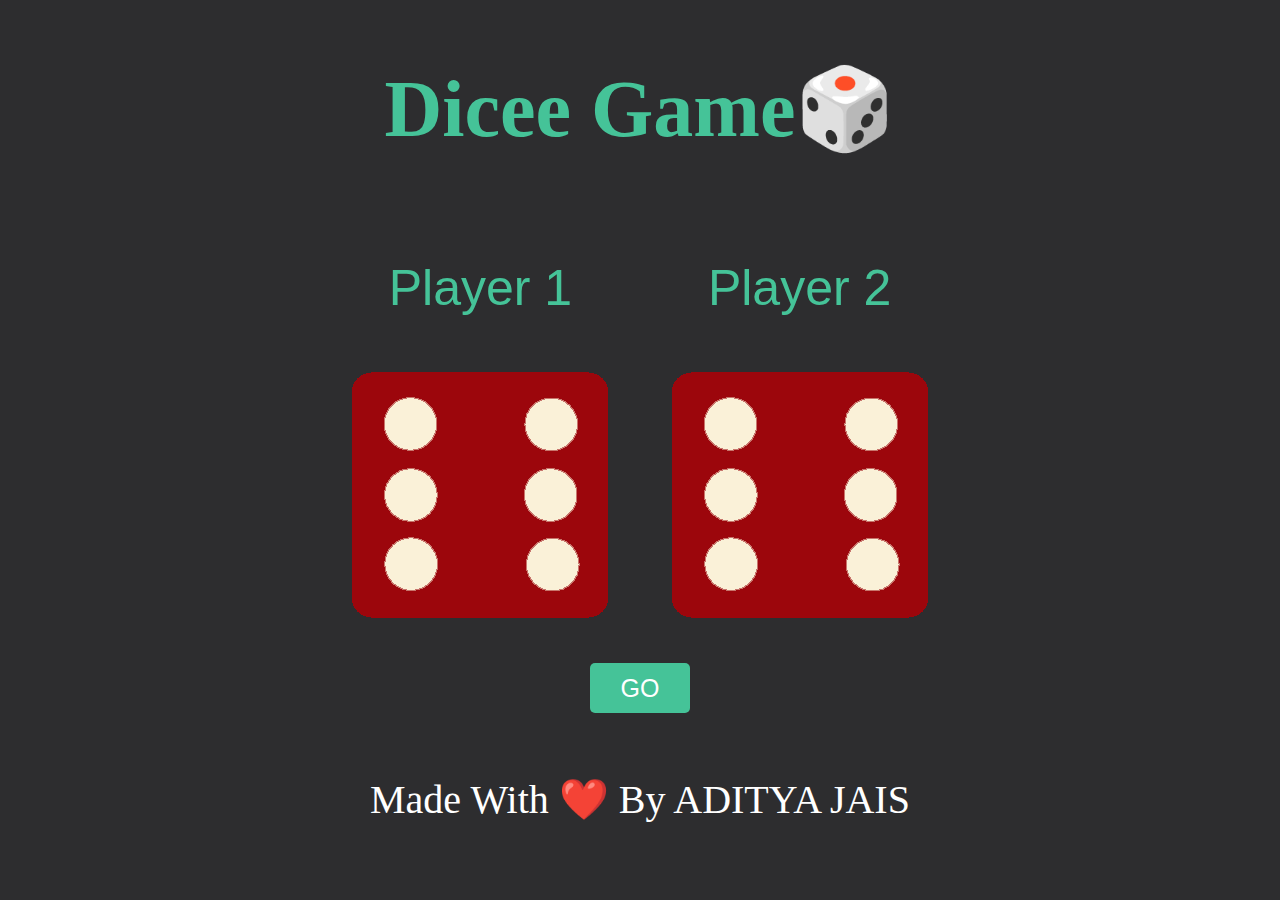
<file: DiceeGame/index.html>
<html>
  <head>
    <title>Dicee Game</title>
    <link rel="stylesheet" href="index.css" />
  </head>

  <body>
    <div class="container">
      <h1>Dicee Game🎲</h1>
    </div>

    <div class="box">
      <div class="dice1">
        <p>Player 1</p>
        <img class="img-p1" src="assets/dice6.png" />
      </div>

      <div class="dice2">
        <p>Player 2</p>
        <img class="img-p2" src="assets/dice6.png" />
      </div>
    </div>
    <div class="runButton">
      <button onclick="refresh()">GO</button>
    </div>
    <script src="index.js"></script>
  </body>
  <footer>Made With ❤️ By ADITYA JAIS</footer>
</html>
</file>
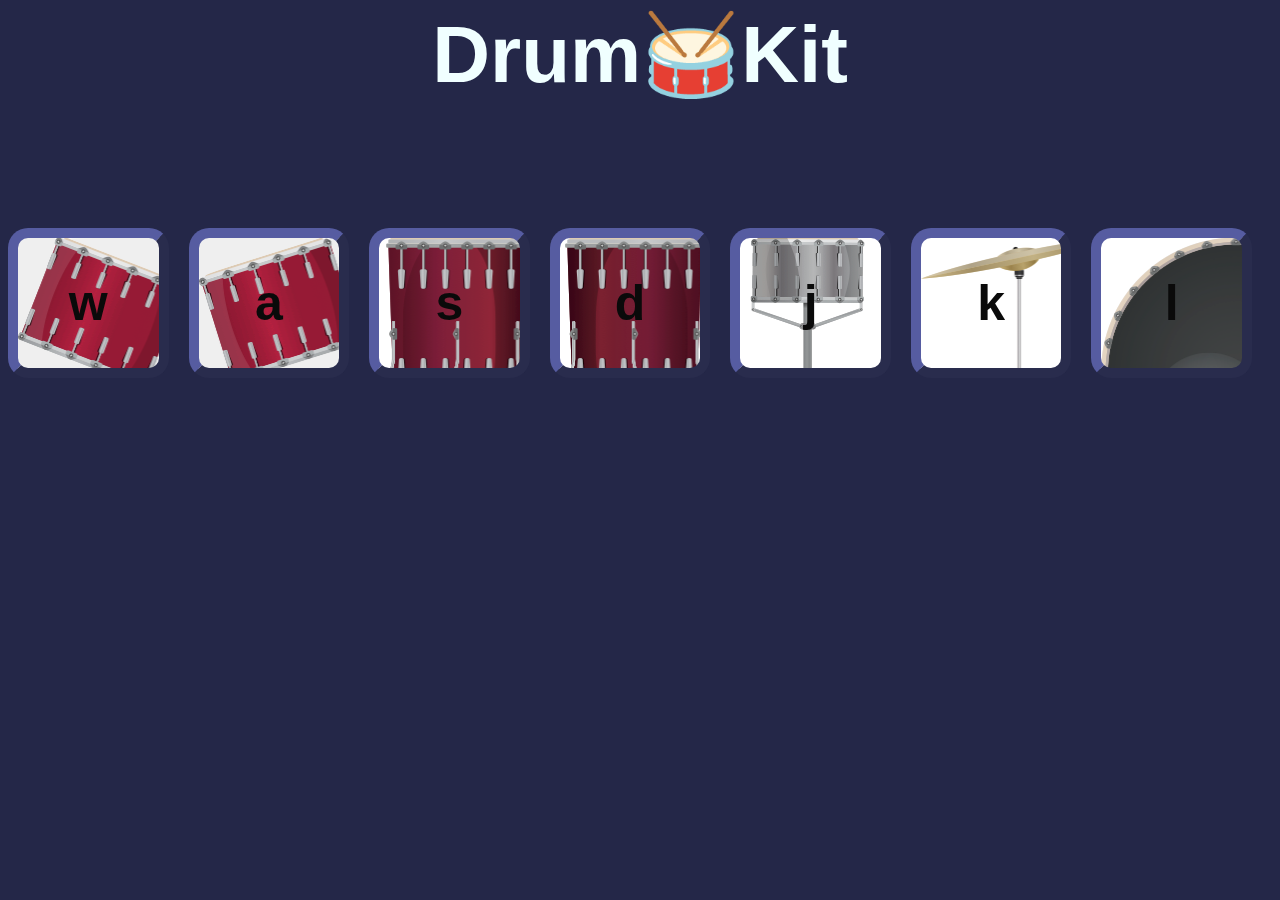
<file: DrumKit/index.html>
<html>
  <head>
    <title>Drum Kit</title>
    <link rel="stylesheet" href="styles.css" />
  </head>
  <body>
    <h1 id="container">Drum🥁Kit</h1>
    <div class="set">
      <button class="w-drum">w</button>
      <button class="a-drum">a</button>
      <button class="s-drum">s</button>
      <button class="d-drum">d</button>
      <button class="j-drum">j</button>
      <button class="k-drum">k</button>
      <button class="l-drum">l</button>
    </div>
    <script src="index.js"></script>
  </body>
</html>
</file>
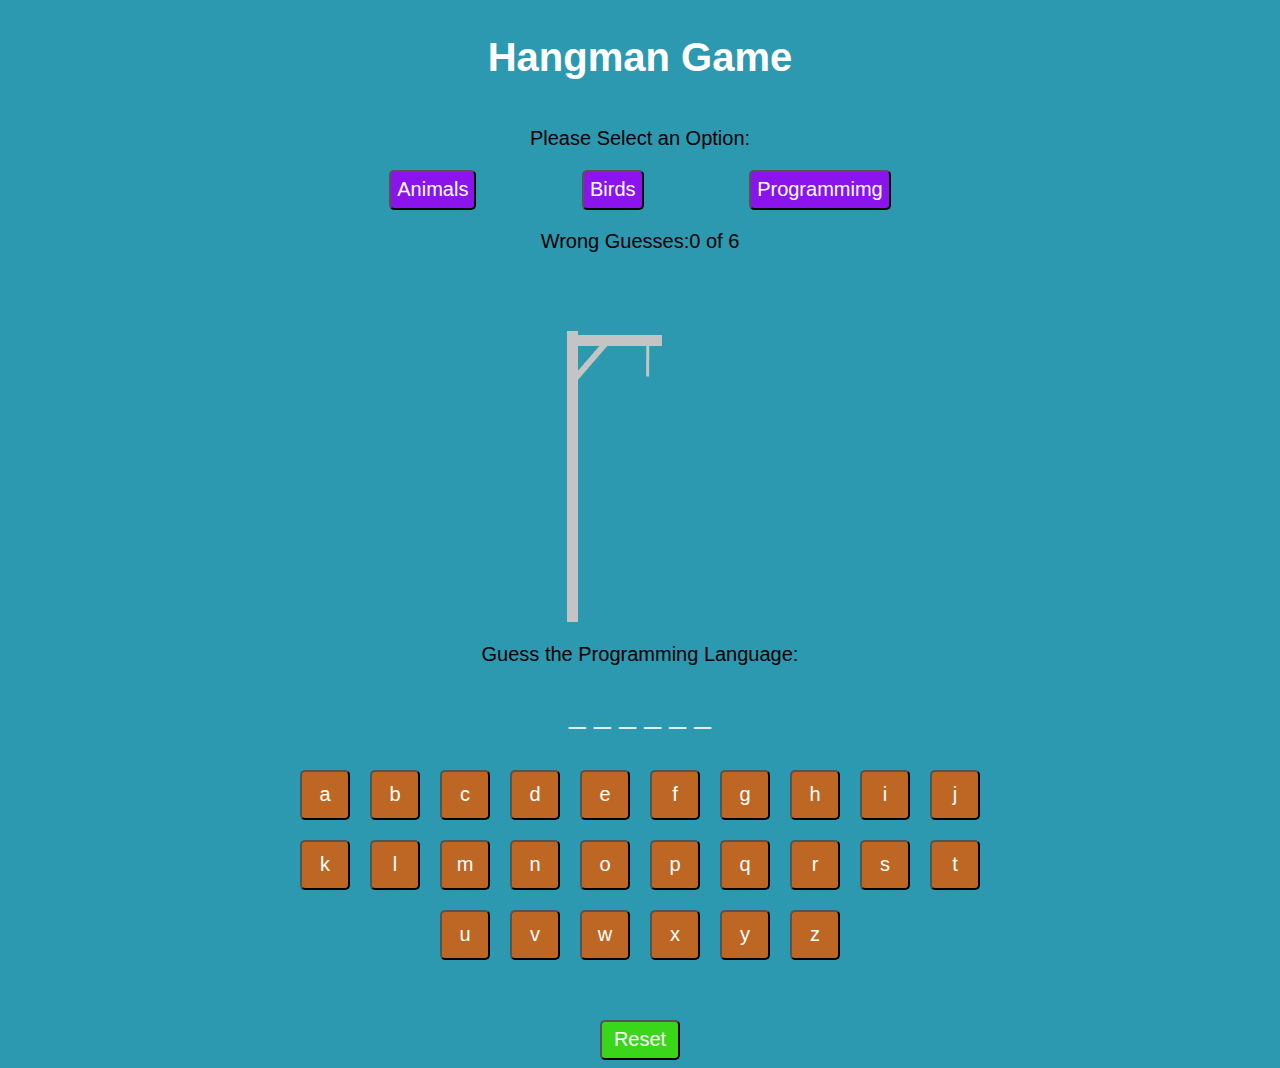
<file: HangmanGame/index.html>
<html>
  <head>
    <title>Hangman</title>
    <link rel="stylesheet" href="styles.css" />
  </head>
  <body>
    <div class="container">
      <h1 class="header">Hangman Game</h1>
      <p>Please Select an Option:</p>
      <div id="selectTab">
        <button class="selectButton">Animals</button>
        <button class="selectButton2">Birds</button>
        <button class="selectButton3">Programmimg</button>
      </div>

      <div id="guessCount">
        <p class="wrongGuess">
          Wrong Guesses:<span id="mistakes"> 0 </span> of
          <span id="maxWrong"></span>
        </p>
      </div>
      <div class="img-div">
        <img id="pic" src="assets/0.jpg" />
      </div>
      <div>
        <p>Guess the Programming Language:</p>
        <p id="spotlight">The words to be guessed goes here</p>
      </div>
      <div id="keyboardButton"></div>
      <div class="keyboad">
        <button class="resetButton" onclick="reset()">Reset</button>
      </div>
    </div>
    <script src="hangman.js"></script>
  </body>
</html>
</file>
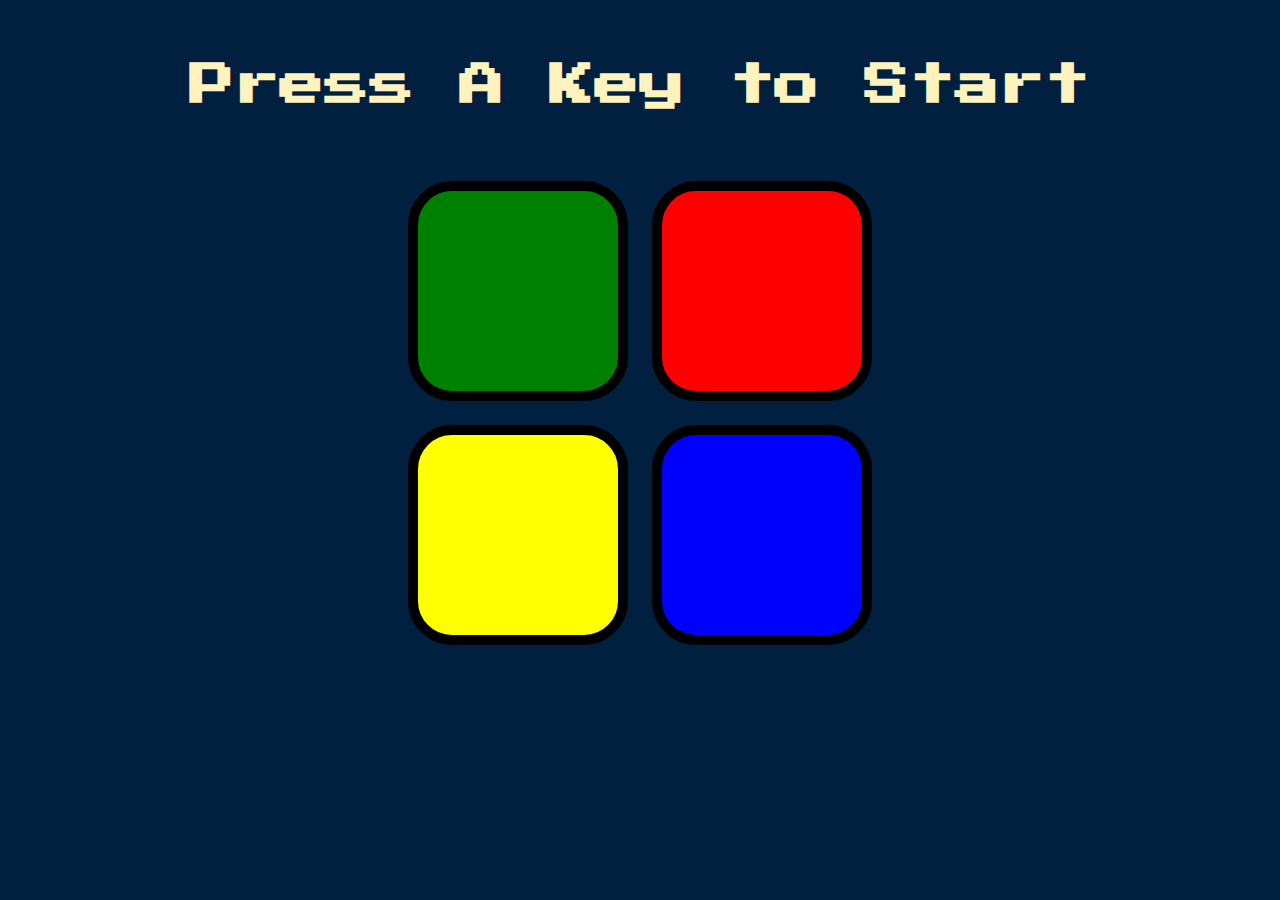
<file: SimonGame/index.html>
<html>
  <head>
    <title>Simon Game</title>
    <link rel="stylesheet" href="styles.css" />
    <link
      href="https://fonts.googleapis.com/css?family=Press+Start+2P"
      rel="stylesheet"
    />
  </head>
  <body>
    <h1 id="level-title">Press A Key to Start</h1>
    <div class="container">
      <div lass="row">
        <div type="button" id="green" class="btn green"></div>
        <div type="button" id="red" class="btn red"></div>
      </div>
      <div class="row">
        <div type="button" id="yellow" class="btn yellow"></div>
        <div type="button" id="blue" class="btn blue"></div>
      </div>
    </div>
    <script src="https://ajax.googleapis.com/ajax/libs/jquery/3.3.1/jquery.min.js"></script>
    <script src="simon.js"></script>
  </body>
</html>
</file>
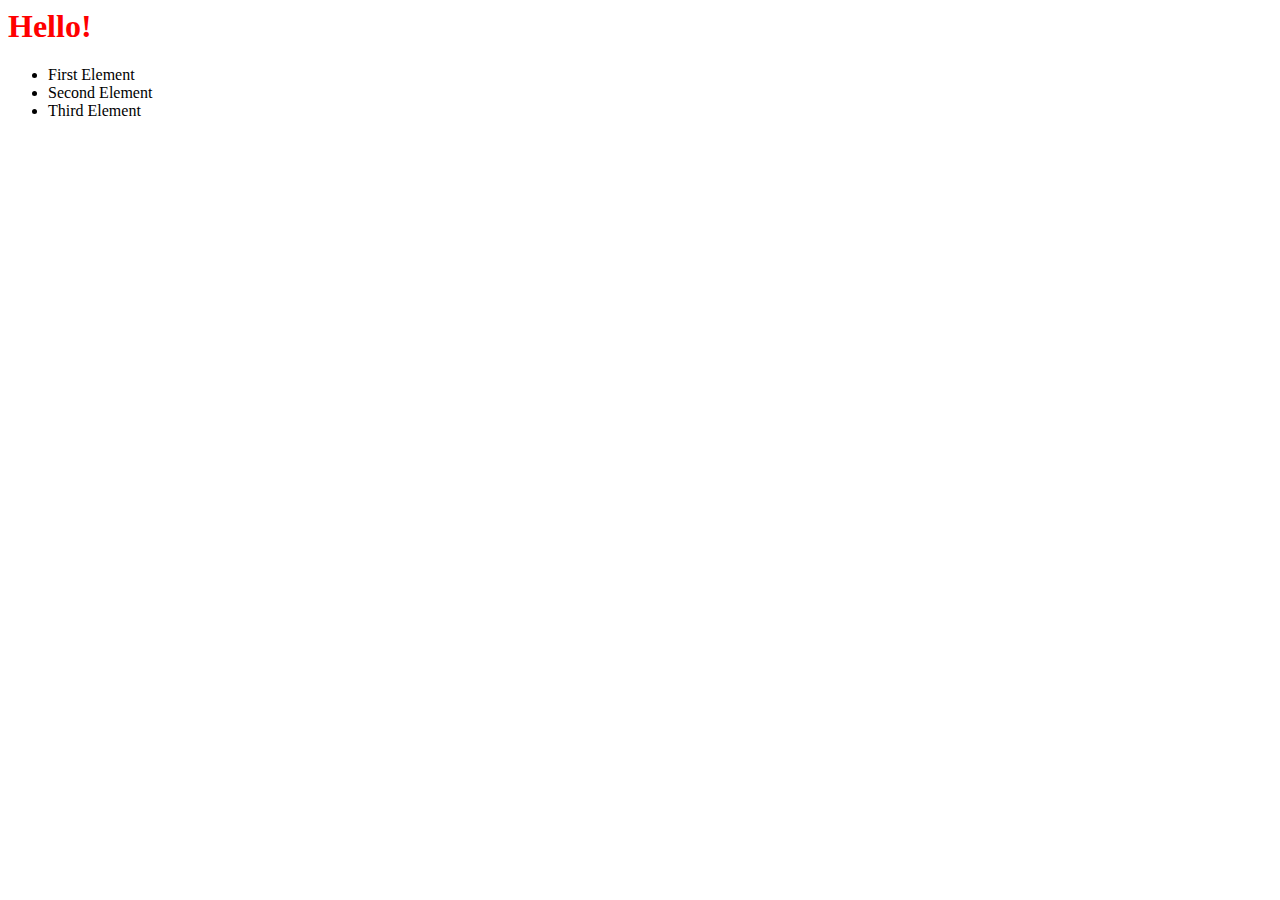
<file: LEARNING-JAVASCRIPT/DOM/index.html>
<html>
  <head>
    <title>JAVASCRIPT</title>
    <link rel="stylesheet" href="styles.css" />
  </head>
  <!-- <body onload="alert('Hello');"> -->
  <body>
    <h1>Hello!</h1>
    <ul>
      <li>First Element</li>
      <li>Second Element</li>
      <li>Third Element</li>
    </ul>
    <!-- <script type="text/javascript">
      alert("Hello");
    </script> -->
    <script src="index.js"></script>
  </body>
</html>
</file>
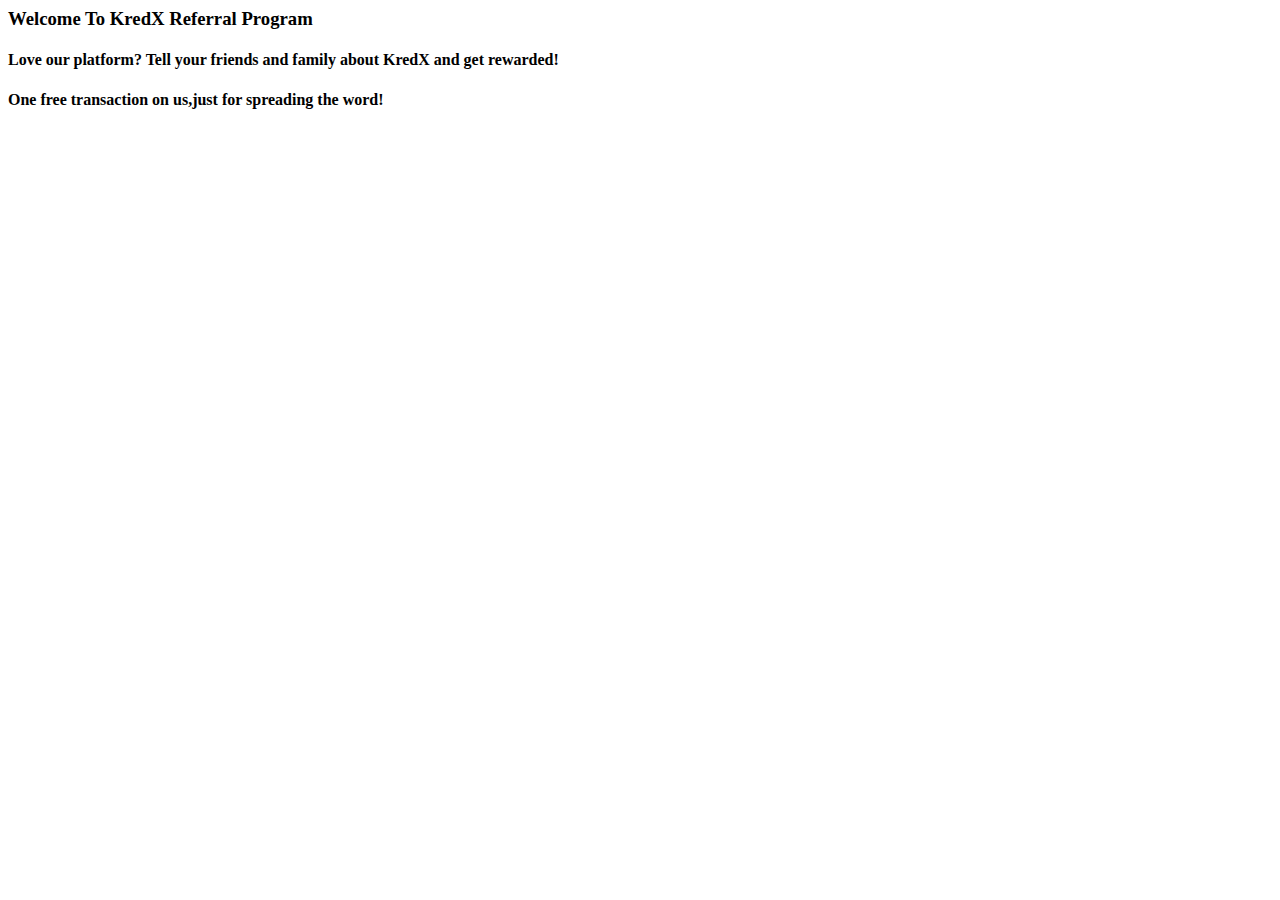
<file: ReferralPage/Components/Header/index.html>
<html>
  <body>
    <div>
      <h3 class="header">Welcome To KredX Referral Program</h3>
      <h4>
        Love our platform? Tell your friends and family about KredX and get
        rewarded!
      </h4>
      <h4>One free transaction on us,just for spreading the word!</h4>
    </div>
  </body>
</html>
</file>
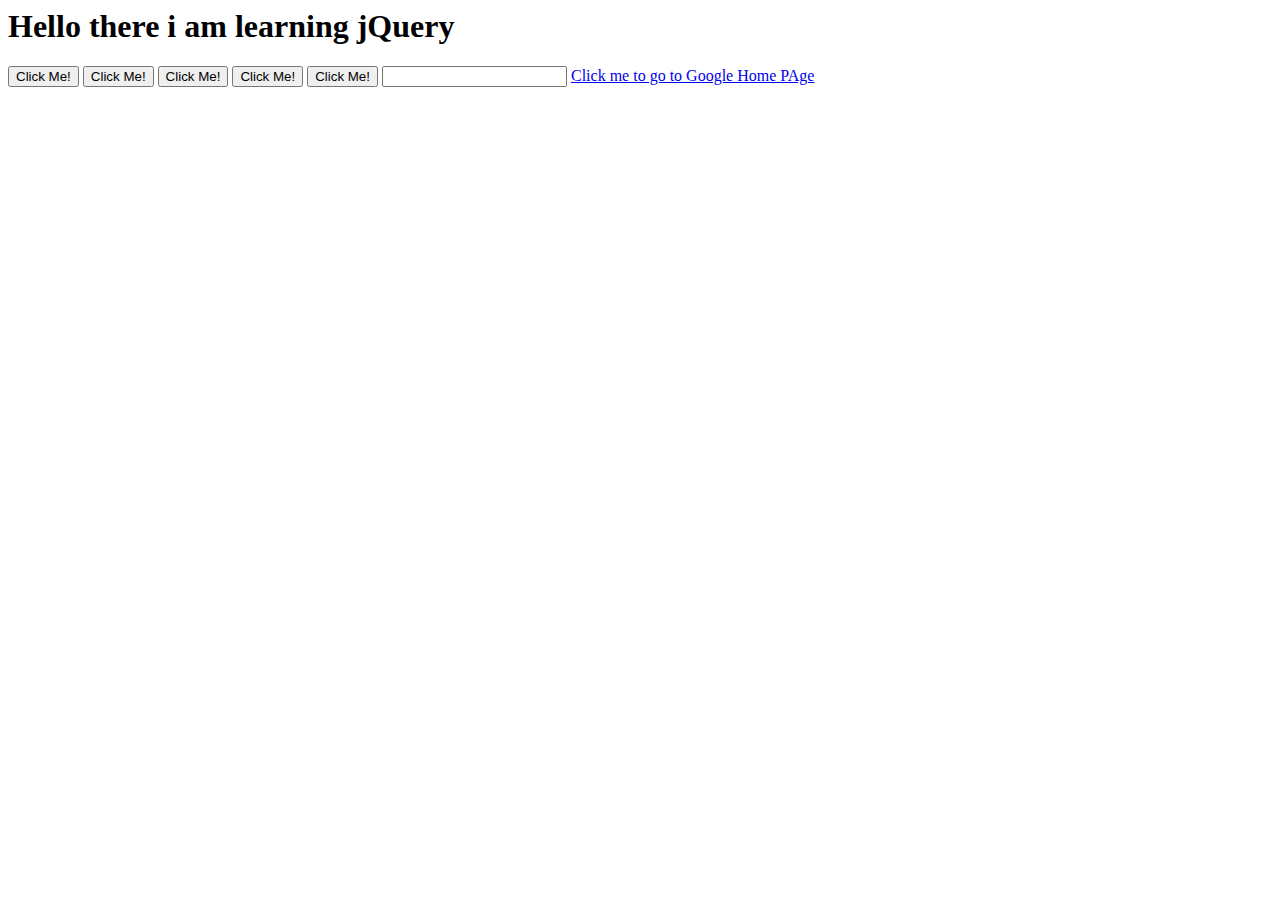
<file: HangmanGame/jQuery/test.html>
<html>
  <head>
    <link rel="stylesheet" href="test.css" />
  </head>
  <body>
    <h1>Hello there i am learning jQuery</h1>
    <button>Click Me!</button>
    <button>Click Me!</button>
    <button>Click Me!</button>
    <button>Click Me!</button>
    <button>Click Me!</button>
    <input type="text" />
    <a href="https://www.google.com/">Click me to go to Google Home PAge</a>
    <script
      src="https://code.jquery.com/jquery-3.7.0.js"
      integrity="sha256-JlqSTELeR4TLqP0OG9dxM7yDPqX1ox/HfgiSLBj8+kM="
      crossorigin="anonymous"
    ></script>
    <script src="test.js"></script>
  </body>
</html>
</file>
<file: DiceeGame/index.css>
body {
  background-color: #2d2d2f;
}
.container {
  display: flex;
  justify-content: center;
}
.box {
  display: flex;
  justify-content: center;
}
.dice1 {
  padding-right: 5%;
}
p {
  display: flex;
  justify-content: center;
  color: #45c398;
  font-size: 50px;
  font-family: Verdana, Geneva, Tahoma, sans-serif;
}
h1 {
  font-size: 80px;
  color: #45c398;
  font-family: Cambria, Cochin, Georgia, Times, "Times New Roman", serif;
}
.runButton {
  display: flex;
  justify-content: center;
  align-items: center;
}
button {
  color: white;
  background-color: #45c398;
  border-width: 0px;
  border-radius: 5px;
  height: 50px;
  font-size: 25px;
  min-width: 100px;
  cursor: pointer;
  margin-top: 40px;
}
/* button:hover {
  background-color: red;
} */
button:active {
  background-color: #9c060c;
}

footer {
  display: flex;
  justify-content: center;
  color: white;
  font-size: 40px;
  margin-top: 5%;
  font-family: Cambria, Cochin, Georgia, Times, "Times New Roman", serif;
}
</file>
<file: DrumKit/styles.css>
body {
  background-color: rgb(36, 39, 72);
}
#container {
  display: flex;
  justify-content: center;
  color: azure;
  font-size: 80px;
  font-family: "Segoe UI", Tahoma, Geneva, Verdana, sans-serif;
}
.set {
  display: flex;
  justify-content: center;
  margin-top: 10%;
}
button {
  display: flex;
  justify-content: center;
  align-items: center;
  margin-right: 20px;
  height: 150px;
  width: 200px;
  color: rgb(10, 10, 10);
  font-size: 50px;
  font-weight: bolder;
  border-color: #565ca1;
  border-width: 10px;
}
.w-drum {
  background-image: url(assets/images/tom1.png);
  border-radius: 20px;
}
.a-drum {
  background-image: url(assets/images/tom2.png);
  border-radius: 20px;
}
.s-drum {
  background-image: url(assets/images/tom3.png);
  border-radius: 20px;
}
.d-drum {
  background-image: url(assets/images/tom4.png);
  border-radius: 20px;
}
.j-drum {
  background-image: url(assets/images/snare.png);
  border-radius: 20px;
}
.k-drum {
  background-image: url(assets/images/crash.png);
  border-radius: 20px;
}
.l-drum {
  background-image: url(assets/images/kick.png);
  border-radius: 20px;
}
.pressed {
  opacity: 0.2;
  box-shadow: #42434d;
}
</file>
<file: HangmanGame/styles.css>
body {
  background-color: rgb(44, 153, 177);
  font-size: 20px;
  font-family: "Trebuchet MS", "Lucida Sans Unicode", "Lucida Grande",
    "Lucida Sans", Arial, sans-serif;
}
.container {
  display: flex;
  flex-direction: column;
  align-items: center;
}
.header {
  color: white;
}
#keyboardButton {
  display: flex;
  flex-wrap: wrap;
  justify-content: center;
  margin-right: 20%;
  margin-left: 20%;
}
#spotlight {
  display: flex;
  justify-content: center;
  font-size: 30px;
  color: rgb(220, 240, 241);
}
.btn {
  height: 50px;
  width: 50px;
  color: white;
  background-color: rgb(190, 103, 37);
  border-color: black;
  border-radius: 5px;
  margin: 10px 10px;
  cursor: pointer;
  font-size: 20px;
}
.btn:disabled {
  background-color: white;
  color: black;
  opacity: 0.3;
  border-color: rgb(0, 0, 0);
}
.resetButton {
  border-radius: 5px;
  border-color: black;
  cursor: pointer;
  height: 40px;
  width: 80px;
  color: white;
  background-color: rgb(58, 214, 26);
  font-size: 20px;
  margin-top: 50px;
}
.selectButton {
  border-radius: 5px;
  border-color: black;
  cursor: pointer;
  height: 40px;
  width: auto;
  color: white;
  background-color: rgb(138, 20, 235);
  font-size: 20px;
  margin: 0px 50px 0px 50px;
}
.selectButton2 {
  border-radius: 5px;
  border-color: black;
  cursor: pointer;
  height: 40px;
  width: auto;
  color: white;
  background-color: rgb(138, 20, 235);
  font-size: 20px;
  margin: 0px 50px 0px 50px;
}
.selectButton3 {
  border-radius: 5px;
  border-color: black;
  cursor: pointer;
  height: 40px;
  width: auto;
  color: white;
  background-color: rgb(138, 20, 235);
  font-size: 20px;
  margin: 0px 50px 0px 50px;
}
</file>
<file: SimonGame/styles.css>
body {
  text-align: center;
  background-color: #011f3f;
}

#level-title {
  font-family: "Press Start 2P", cursive;
  font-size: 45px;
  margin: 5%;
  color: #fef2bf;
}

.container {
  display: block;
  width: 50%;
  margin: auto;
}

.btn {
  margin: 10px;
  display: inline-block;
  height: 200px;
  width: 200px;
  border: 10px solid black;
  border-radius: 20%;
}

.game-over {
  background-color: red;
  opacity: 0.8;
}

.red {
  background-color: red;
}

.green {
  background-color: green;
}

.blue {
  background-color: blue;
}

.yellow {
  background-color: yellow;
}

.pressed {
  box-shadow: 0 0 20px white;
  background-color: grey;
}
</file>
<file: LEARNING-JAVASCRIPT/DOM/styles.css>
h1 {
  color: red;
}
</file>
<file: HangmanGame/jQuery/test.css>
.title {
  font-size: 50px;
  color: yellow;
}
.margin {
  margin: 20%;
}
</file>
